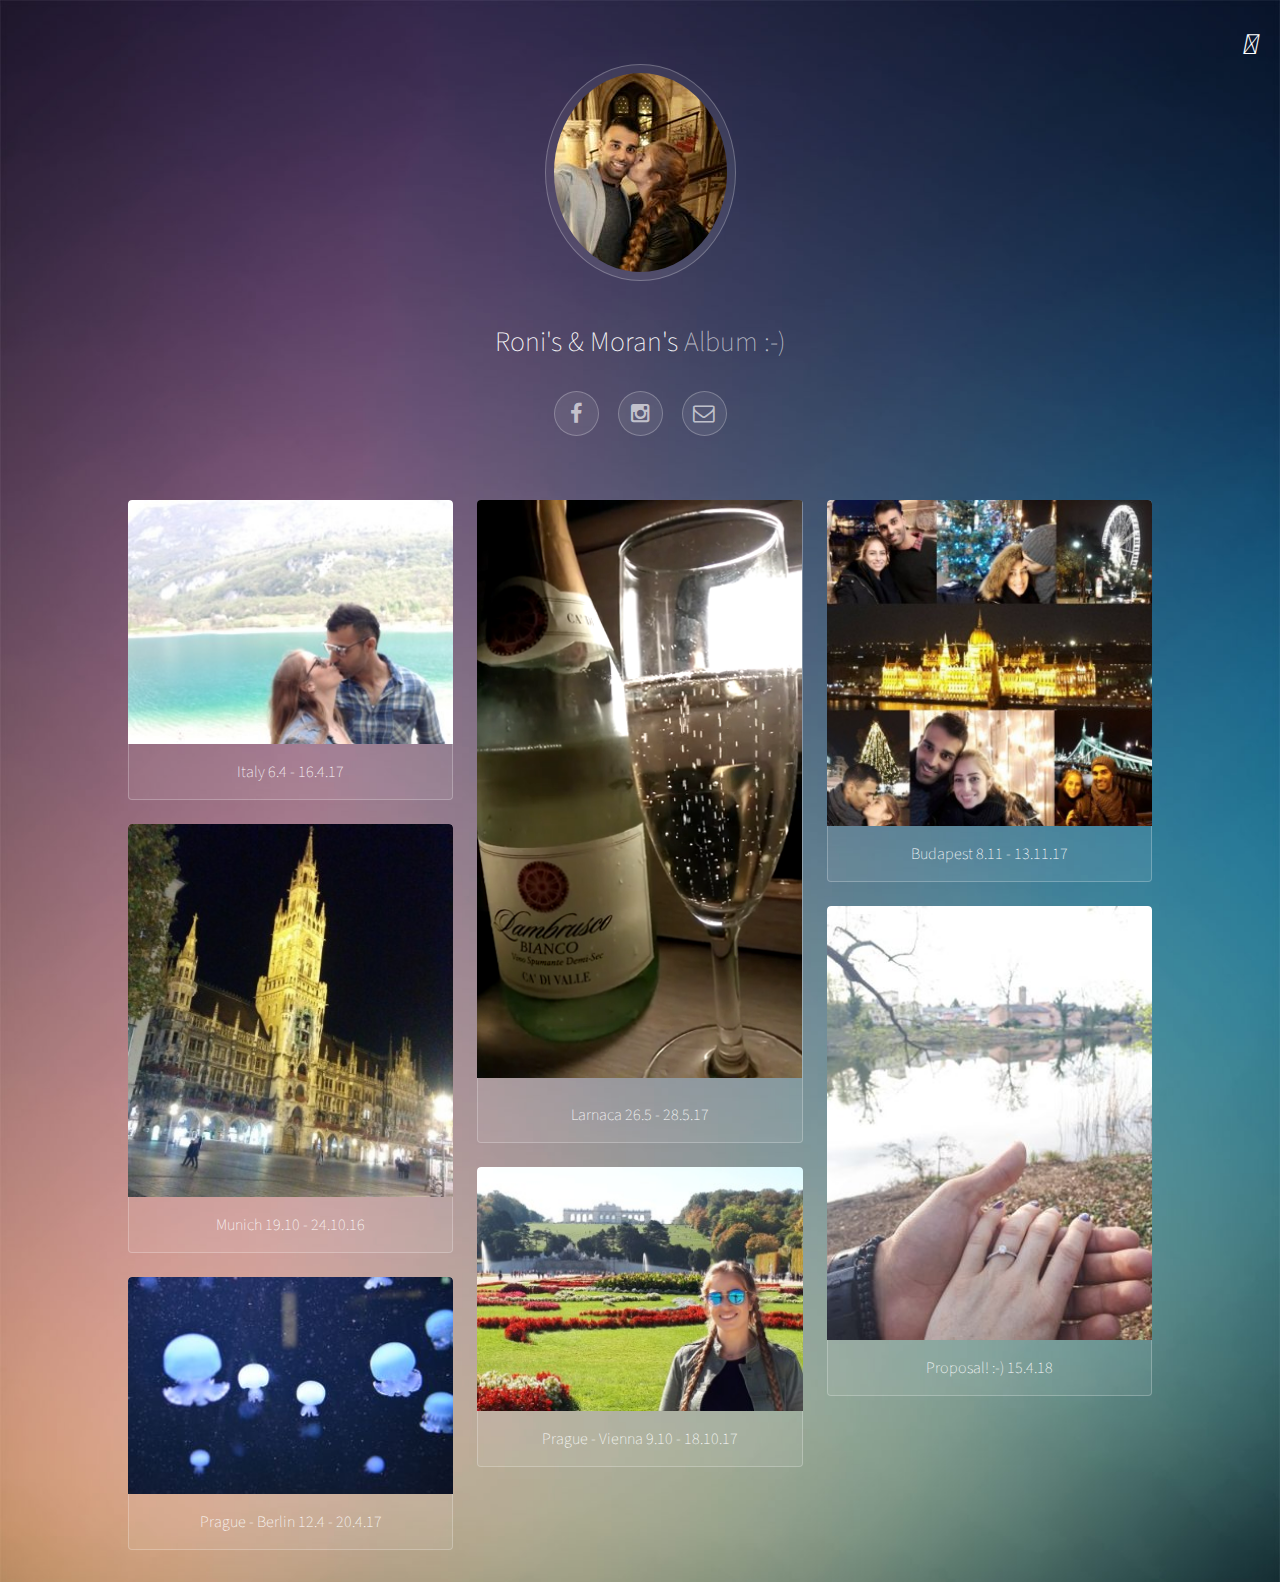
<file: index.html>
<!DOCTYPE HTML>
<html>
<head>
	<meta charset="utf-8" />
	<title>Valentines Day 2018 - Roni &amp; Moran :-)</title>
	<meta name="viewport" content="width=device-width, initial-scale=1" />
	<link rel="stylesheet" href="https://use.fontawesome.com/releases/v5.0.10/css/all.css" integrity="sha384-+d0P83n9kaQMCwj8F4RJB66tzIwOKmrdb46+porD/OvrJ+37WqIM7UoBtwHO6Nlg" crossorigin="anonymous">
	<link rel="stylesheet" href="assets/css/main.css" />
	<link rel="stylesheet" href="assets/css/style.css" />
	<link rel="stylesheet"  href="assets/css/lightslider.css"/>
	<link rel="stylesheet" href="https://use.fontawesome.com/releases/v5.0.10/css/all.css" integrity="sha384-+d0P83n9kaQMCwj8F4RJB66tzIwOKmrdb46+porD/OvrJ+37WqIM7UoBtwHO6Nlg" crossorigin="anonymous">

</head>
<body>
<div type="button" id="sound" class="active" >
	<i class="far fa-pause-circle"></i>
</div>



<!-- Wrapper -->
<div id="wrapper">

	<!-- Header -->
	<header id="header">
		<span class="avatar"><img src="images/avatar.jpg" alt="" /></span>
		<h1><strong>Roni's & Moran's</strong> Album :-)</h1>
		<ul class="icons">
			<li><a href="#" class="icon style2 fa-facebook"><span class="label">Facebook</span></a></li>
			<li><a href="#" class="icon style2 fa-instagram"><span class="label">Instagram</span></a></li>
			<li><a href="#" class="icon style2 fa-envelope-o"><span class="label">Email</span></a></li>
		</ul>
	</header>

	<!-- Main -->
	<section id="main">

		<!-- Thumbnails -->
		<section class="thumbnails">
			<div>
				<a href="countries.html"  data-poptrox="ajax" data-images="italy" data-images_size="20">
					<img src="images/thumbs/02.jpg" alt="" />
					<h3>Italy 6.4 - 16.4.17</h3>
				</a>

				<a href="countries.html"  data-poptrox="ajax" data-images="munich" data-images_size="22">
					<img src="images/thumbs/01.jpg" alt="" />
					<h3>Munich 19.10 - 24.10.16</h3>
				</a>
				<a href="countries.html"  data-poptrox="ajax" data-images="berlin" data-images_size="12">
					<img src="images/thumbs/06.jpg" alt="" />
					<h3>Prague - Berlin 12.4 - 20.4.17</h3>
				</a>

			</div>
			<div>
				<a href="countries.html"  data-poptrox="ajax" data-images="larnaca" data-images_size="7">
					<video width="100%" autoplay muted loop>
						<source src="images/thumbs/03.mp4" type="video/mp4">
					</video>
					<h3>Larnaca 26.5 - 28.5.17</h3>
				</a>
				<a href="countries.html"  data-poptrox="ajax" data-images="prague" data-images_size="11">
					<img src="images/thumbs/04.jpg" alt="" />
					<h3>Prague - Vienna 9.10 - 18.10.17</h3>
				</a>
			</div>
			<div>
				<a href="countries.html"  data-poptrox="ajax" data-images="budapest" data-images_size="18">
					<img src="images/thumbs/05.jpg" alt="" />
					<h3>Budapest 8.11 - 13.11.17</h3>
				</a>

				<a href="countries.html"  data-poptrox="ajax" data-images="proposal" data-images_size="31">
					<img src="images/thumbs/07.jpg" alt="" />
					<h3>Proposal! :-) 15.4.18</h3>
				</a>
			</div>
		</section>

	</section>

</div>





<!-- Scripts -->
<script src="assets/js/jquery.min.js"></script>
<script src="assets/js/jquery.poptrox.min.js"></script>
<script src="assets/js/skel.min.js"></script>
<script src="assets/js/main.js"></script>
<script src="assets/js/script.js"></script>
<script src="assets/js/lightslider.js"></script>



</body>
</html>
</file>
<file: assets/css/style.css>
#sound i {
    font-size: 30px;
    color: #fff;
    margin: 20px;
    float: right;
    cursor: pointer;
}


.poptrox-ajax{
    width:100% !important; height: 786px !important;    overflow: hidden !important;
}
.lSAction > a{
    border-bottom:0px;
}


#gallery{opacity:0;}
/*SPINNER*/

.sk-cube-grid {
    width: 60px;
    position: absolute;
    left: 0;
    right: 0;
    height: 60px;
    top: 45%;
    margin: 0px auto;
    z-index: 111;
}

.sk-cube-grid .sk-cube {
    width: 33%;
    height: 33%;
    background-color: #FDB731;
    float: left;
    -webkit-animation: sk-cubeGridScaleDelay 1.3s infinite ease-in-out;
    animation: sk-cubeGridScaleDelay 1.3s infinite ease-in-out;
}
.sk-cube-grid .sk-cube1 {
    -webkit-animation-delay: 0.2s;
    animation-delay: 0.2s; }
.sk-cube-grid .sk-cube2 {
    -webkit-animation-delay: 0.3s;
    animation-delay: 0.3s; }
.sk-cube-grid .sk-cube3 {
    -webkit-animation-delay: 0.4s;
    animation-delay: 0.4s; }
.sk-cube-grid .sk-cube4 {
    -webkit-animation-delay: 0.1s;
    animation-delay: 0.1s; }
.sk-cube-grid .sk-cube5 {
    -webkit-animation-delay: 0.2s;
    animation-delay: 0.2s; }
.sk-cube-grid .sk-cube6 {
    -webkit-animation-delay: 0.3s;
    animation-delay: 0.3s; }
.sk-cube-grid .sk-cube7 {
    -webkit-animation-delay: 0s;
    animation-delay: 0s; }
.sk-cube-grid .sk-cube8 {
    -webkit-animation-delay: 0.1s;
    animation-delay: 0.1s; }
.sk-cube-grid .sk-cube9 {
    -webkit-animation-delay: 0.2s;
    animation-delay: 0.2s; }

@-webkit-keyframes sk-cubeGridScaleDelay {
    0%, 70%, 100% {
        -webkit-transform: scale3D(1, 1, 1);
        transform: scale3D(1, 1, 1);
    } 35% {
          -webkit-transform: scale3D(0, 0, 1);
          transform: scale3D(0, 0, 1);
      }
}

@keyframes sk-cubeGridScaleDelay {
    0%, 70%, 100% {
        -webkit-transform: scale3D(1, 1, 1);
        transform: scale3D(1, 1, 1);
    } 35% {
          -webkit-transform: scale3D(0, 0, 1);
          transform: scale3D(0, 0, 1);
      }
}

@media only screen and (min-width: 479px) and (max-width: 600px) {
    div#gallery li img {
        width: auto;
        height: 244px;
    }
}

@media only screen and (max-width: 479px) {
    div#gallery li img {
        width: 100%;
    }
}
</file>
<file: assets/css/lightslider.css>
/*! lightslider - v1.1.3 - 2015-04-14
* https://github.com/sachinchoolur/lightslider
* Copyright (c) 2015 Sachin N; Licensed MIT */
/** /!!! core css Should not edit !!!/**/ 

.lSSlideOuter {
    overflow: hidden;
    -webkit-touch-callout: none;
    -webkit-user-select: none;
    -khtml-user-select: none;
    -moz-user-select: none;
    -ms-user-select: none;
    user-select: none
}
.lightSlider:before, .lightSlider:after {
    content: " ";
    display: table;
}
.lightSlider {
    overflow: hidden;
    margin: 0;
}
.lSSlideWrapper {
    max-width: 100%;
    overflow: hidden;
    position: relative;
}
.lSSlideWrapper > .lightSlider:after {
    clear: both;
}
.lSSlideWrapper .lSSlide {
    -webkit-transform: translate(0px, 0px);
    -ms-transform: translate(0px, 0px);
    transform: translate(0px, 0px);
    -webkit-transition: all 1s;
    -webkit-transition-property: -webkit-transform,height;
    -moz-transition-property: -moz-transform,height;
    transition-property: transform,height;
    -webkit-transition-duration: inherit !important;
    transition-duration: inherit !important;
    -webkit-transition-timing-function: inherit !important;
    transition-timing-function: inherit !important;
}
.lSSlideWrapper .lSFade {
    position: relative;
}
.lSSlideWrapper .lSFade > * {
    position: absolute !important;
    top: 0;
    left: 0;
    z-index: 9;
    margin-right: 0;
    width: 100%;
}
.lSSlideWrapper.usingCss .lSFade > * {
    opacity: 0;
    -webkit-transition-delay: 0s;
    transition-delay: 0s;
    -webkit-transition-duration: inherit !important;
    transition-duration: inherit !important;
    -webkit-transition-property: opacity;
    transition-property: opacity;
    -webkit-transition-timing-function: inherit !important;
    transition-timing-function: inherit !important;
}
.lSSlideWrapper .lSFade > *.active {
    z-index: 10;
}
.lSSlideWrapper.usingCss .lSFade > *.active {
    opacity: 1;
}
/** /!!! End of core css Should not edit !!!/**/

/* Pager */
.lSSlideOuter .lSPager.lSpg {
    margin: 10px 0 0;
    padding: 0;
    text-align: center;
}
.lSSlideOuter .lSPager.lSpg > li {
    cursor: pointer;
    display: inline-block;
    padding: 0 5px;
}
.lSSlideOuter .lSPager.lSpg > li a {
    background-color: #222222;
    border-radius: 30px;
    display: inline-block;
    height: 8px;
    overflow: hidden;
    text-indent: -999em;
    width: 8px;
    position: relative;
    z-index: 99;
    -webkit-transition: all 0.5s linear 0s;
    transition: all 0.5s linear 0s;
}
.lSSlideOuter .lSPager.lSpg > li:hover a, .lSSlideOuter .lSPager.lSpg > li.active a {
    background-color: #428bca;
}
.lSSlideOuter .media {
    opacity: 0.8;
}
.lSSlideOuter .media.active {
    opacity: 1;
}
/* End of pager */

/** Gallery */
.lSSlideOuter .lSPager.lSGallery {
    list-style: none outside none;
    padding-left: 0;
    margin: 0;
    overflow: hidden;
    transform: translate3d(0px, 0px, 0px);
    -moz-transform: translate3d(0px, 0px, 0px);
    -ms-transform: translate3d(0px, 0px, 0px);
    -webkit-transform: translate3d(0px, 0px, 0px);
    -o-transform: translate3d(0px, 0px, 0px);
    -webkit-transition-property: -webkit-transform;
    -moz-transition-property: -moz-transform;
    -webkit-touch-callout: none;
    -webkit-user-select: none;
    -khtml-user-select: none;
    -moz-user-select: none;
    -ms-user-select: none;
    user-select: none;
}
.lSSlideOuter .lSPager.lSGallery li {
    overflow: hidden;
    -webkit-transition: border-radius 0.12s linear 0s 0.35s linear 0s;
    transition: border-radius 0.12s linear 0s 0.35s linear 0s;
}
.lSSlideOuter .lSPager.lSGallery li.active, .lSSlideOuter .lSPager.lSGallery li:hover {
    border-radius: 5px;
}
.lSSlideOuter .lSPager.lSGallery img {
    display: block;
    height: auto;
    max-width: 100%;
}
.lSSlideOuter .lSPager.lSGallery:before, .lSSlideOuter .lSPager.lSGallery:after {
    content: " ";
    display: table;
}
.lSSlideOuter .lSPager.lSGallery:after {
    clear: both;
}
/* End of Gallery*/

/* slider actions */
.lSAction > a {
    width: 32px;
    display: block;
    top: 50%;
    height: 32px;
    background-image: url('../../images/controls.png');
    cursor: pointer;
    position: absolute;
    z-index: 99;
    margin-top: -16px;
    opacity: 0.5;
    -webkit-transition: opacity 0.35s linear 0s;
    transition: opacity 0.35s linear 0s;
}
.lSAction > a:hover {
    opacity: 1;
}
.lSAction > .lSPrev {
    background-position: 0 0;
    left: 10px;
}
.lSAction > .lSNext {
    background-position: -32px 0;
    right: 10px;
}
.lSAction > a.disabled {
    pointer-events: none;
}
.cS-hidden {
    height: 1px;
    opacity: 0;
    filter: alpha(opacity=0);
    overflow: hidden;
}


/* vertical */
.lSSlideOuter.vertical {
    position: relative;
}
.lSSlideOuter.vertical.noPager {
    padding-right: 0px !important;
}
.lSSlideOuter.vertical .lSGallery {
    position: absolute !important;
    right: 0;
    top: 0;
}
.lSSlideOuter.vertical .lightSlider > * {
    width: 100% !important;
    max-width: none !important;
}

/* vertical controlls */
.lSSlideOuter.vertical .lSAction > a {
    left: 50%;
    margin-left: -14px;
    margin-top: 0;
}
.lSSlideOuter.vertical .lSAction > .lSNext {
    background-position: 31px -31px;
    bottom: 10px;
    top: auto;
}
.lSSlideOuter.vertical .lSAction > .lSPrev {
    background-position: 0 -31px;
    bottom: auto;
    top: 10px;
}
/* vertical */


/* Rtl */
.lSSlideOuter.lSrtl {
    direction: rtl;
}
.lSSlideOuter .lightSlider, .lSSlideOuter .lSPager {
    padding-left: 0;
    list-style: none outside none;
}
.lSSlideOuter.lSrtl .lightSlider, .lSSlideOuter.lSrtl .lSPager {
    padding-right: 0;
}
.lSSlideOuter .lightSlider > *,  .lSSlideOuter .lSGallery li {
    float: left;
}
.lSSlideOuter.lSrtl .lightSlider > *,  .lSSlideOuter.lSrtl .lSGallery li {
    float: right !important;
}
/* Rtl */

@-webkit-keyframes rightEnd {
    0% {
        left: 0;
    }

    50% {
        left: -15px;
    }

    100% {
        left: 0;
    }
}
@keyframes rightEnd {
    0% {
        left: 0;
    }

    50% {
        left: -15px;
    }

    100% {
        left: 0;
    }
}
@-webkit-keyframes topEnd {
    0% {
        top: 0;
    }

    50% {
        top: -15px;
    }

    100% {
        top: 0;
    }
}
@keyframes topEnd {
    0% {
        top: 0;
    }

    50% {
        top: -15px;
    }

    100% {
        top: 0;
    }
}
@-webkit-keyframes leftEnd {
    0% {
        left: 0;
    }

    50% {
        left: 15px;
    }

    100% {
        left: 0;
    }
}
@keyframes leftEnd {
    0% {
        left: 0;
    }

    50% {
        left: 15px;
    }

    100% {
        left: 0;
    }
}
@-webkit-keyframes bottomEnd {
    0% {
        bottom: 0;
    }

    50% {
        bottom: -15px;
    }

    100% {
        bottom: 0;
    }
}
@keyframes bottomEnd {
    0% {
        bottom: 0;
    }

    50% {
        bottom: -15px;
    }

    100% {
        bottom: 0;
    }
}
.lSSlideOuter .rightEnd {
    -webkit-animation: rightEnd 0.3s;
    animation: rightEnd 0.3s;
    position: relative;
}
.lSSlideOuter .leftEnd {
    -webkit-animation: leftEnd 0.3s;
    animation: leftEnd 0.3s;
    position: relative;
}
.lSSlideOuter.vertical .rightEnd {
    -webkit-animation: topEnd 0.3s;
    animation: topEnd 0.3s;
    position: relative;
}
.lSSlideOuter.vertical .leftEnd {
    -webkit-animation: bottomEnd 0.3s;
    animation: bottomEnd 0.3s;
    position: relative;
}
.lSSlideOuter.lSrtl .rightEnd {
    -webkit-animation: leftEnd 0.3s;
    animation: leftEnd 0.3s;
    position: relative;
}
.lSSlideOuter.lSrtl .leftEnd {
    -webkit-animation: rightEnd 0.3s;
    animation: rightEnd 0.3s;
    position: relative;
}
/*/  GRab cursor */
.lightSlider.lsGrab > * {
  cursor: -webkit-grab;
  cursor: -moz-grab;
  cursor: -o-grab;
  cursor: -ms-grab;
  cursor: grab;
}
.lightSlider.lsGrabbing > * {
  cursor: move;
  cursor: -webkit-grabbing;
  cursor: -moz-grabbing;
  cursor: -o-grabbing;
  cursor: -ms-grabbing;
  cursor: grabbing;
}
</file>
<file: assets/css/main.css>
@charset "UTF-8";
@import url(font-awesome.min.css);
@import url("http://fonts.googleapis.com/css?family=Source+Sans+Pro:200");

/* Reset */

	html, body, div, span, applet, object, iframe, h1, h2, h3, h4, h5, h6, p, blockquote, pre, a, abbr, acronym, address, big, cite, code, del, dfn, em, img, ins, kbd, q, s, samp, small, strike, strong, sub, sup, tt, var, b, u, i, center, dl, dt, dd, ol, ul, li, fieldset, form, label, legend, table, caption, tbody, tfoot, thead, tr, th, td, article, aside, canvas, details, embed, figure, figcaption, footer, header, hgroup, menu, nav, output, ruby, section, summary, time, mark, audio, video {
		margin: 0;
		padding: 0;
		border: 0;
		font-size: 100%;
		font: inherit;
		vertical-align: baseline;
	}

	article, aside, details, figcaption, figure, footer, header, hgroup, menu, nav, section {
		display: block;
	}

	body {
		line-height: 1;
	}

	ol, ul {
		list-style: none;
	}

	blockquote, q {
		quotes: none;
	}

	blockquote:before, blockquote:after, q:before, q:after {
		content: '';
		content: none;
	}

	table {
		border-collapse: collapse;
		border-spacing: 0;
	}

	body {
		-webkit-text-size-adjust: none;
	}

/* Box Model */

	*, *:before, *:after {
		-moz-box-sizing: border-box;
		-webkit-box-sizing: border-box;
		box-sizing: border-box;
	}

/* Grid */

	.row {
		border-bottom: solid 1px transparent;
		-moz-box-sizing: border-box;
		-webkit-box-sizing: border-box;
		box-sizing: border-box;
	}

	.row > * {
		float: left;
		-moz-box-sizing: border-box;
		-webkit-box-sizing: border-box;
		box-sizing: border-box;
	}

	.row:after, .row:before {
		content: '';
		display: block;
		clear: both;
		height: 0;
	}

	.row.uniform > * > :first-child {
		margin-top: 0;
	}

	.row.uniform > * > :last-child {
		margin-bottom: 0;
	}

	.row.\30 \25 > * {
		padding: 0 0 0 0em;
	}

	.row.\30 \25 {
		margin: 0 0 -1px 0em;
	}

	.row.uniform.\30 \25 > * {
		padding: 0em 0 0 0em;
	}

	.row.uniform.\30 \25 {
		margin: 0em 0 -1px 0em;
	}

	.row > * {
		padding: 0 0 0 2em;
	}

	.row {
		margin: 0 0 -1px -2em;
	}

	.row.uniform > * {
		padding: 2em 0 0 2em;
	}

	.row.uniform {
		margin: -2em 0 -1px -2em;
	}

	.row.\32 00\25 > * {
		padding: 0 0 0 4em;
	}

	.row.\32 00\25 {
		margin: 0 0 -1px -4em;
	}

	.row.uniform.\32 00\25 > * {
		padding: 4em 0 0 4em;
	}

	.row.uniform.\32 00\25 {
		margin: -4em 0 -1px -4em;
	}

	.row.\31 50\25 > * {
		padding: 0 0 0 3em;
	}

	.row.\31 50\25 {
		margin: 0 0 -1px -3em;
	}

	.row.uniform.\31 50\25 > * {
		padding: 3em 0 0 3em;
	}

	.row.uniform.\31 50\25 {
		margin: -3em 0 -1px -3em;
	}

	.row.\35 0\25 > * {
		padding: 0 0 0 1em;
	}

	.row.\35 0\25 {
		margin: 0 0 -1px -1em;
	}

	.row.uniform.\35 0\25 > * {
		padding: 1em 0 0 1em;
	}

	.row.uniform.\35 0\25 {
		margin: -1em 0 -1px -1em;
	}

	.row.\32 5\25 > * {
		padding: 0 0 0 0.5em;
	}

	.row.\32 5\25 {
		margin: 0 0 -1px -0.5em;
	}

	.row.uniform.\32 5\25 > * {
		padding: 0.5em 0 0 0.5em;
	}

	.row.uniform.\32 5\25 {
		margin: -0.5em 0 -1px -0.5em;
	}

	.\31 2u, .\31 2u\24 {
		width: 100%;
		clear: none;
		margin-left: 0;
	}

	.\31 1u, .\31 1u\24 {
		width: 91.6666666667%;
		clear: none;
		margin-left: 0;
	}

	.\31 0u, .\31 0u\24 {
		width: 83.3333333333%;
		clear: none;
		margin-left: 0;
	}

	.\39 u, .\39 u\24 {
		width: 75%;
		clear: none;
		margin-left: 0;
	}

	.\38 u, .\38 u\24 {
		width: 66.6666666667%;
		clear: none;
		margin-left: 0;
	}

	.\37 u, .\37 u\24 {
		width: 58.3333333333%;
		clear: none;
		margin-left: 0;
	}

	.\36 u, .\36 u\24 {
		width: 50%;
		clear: none;
		margin-left: 0;
	}

	.\35 u, .\35 u\24 {
		width: 41.6666666667%;
		clear: none;
		margin-left: 0;
	}

	.\34 u, .\34 u\24 {
		width: 33.3333333333%;
		clear: none;
		margin-left: 0;
	}

	.\33 u, .\33 u\24 {
		width: 25%;
		clear: none;
		margin-left: 0;
	}

	.\32 u, .\32 u\24 {
		width: 16.6666666667%;
		clear: none;
		margin-left: 0;
	}

	.\31 u, .\31 u\24 {
		width: 8.3333333333%;
		clear: none;
		margin-left: 0;
	}

	.\31 2u\24 + *,
	.\31 1u\24 + *,
	.\31 0u\24 + *,
	.\39 u\24 + *,
	.\38 u\24 + *,
	.\37 u\24 + *,
	.\36 u\24 + *,
	.\35 u\24 + *,
	.\34 u\24 + *,
	.\33 u\24 + *,
	.\32 u\24 + *,
	.\31 u\24 + * {
		clear: left;
	}

	.\-11u {
		margin-left: 91.66667%;
	}

	.\-10u {
		margin-left: 83.33333%;
	}

	.\-9u {
		margin-left: 75%;
	}

	.\-8u {
		margin-left: 66.66667%;
	}

	.\-7u {
		margin-left: 58.33333%;
	}

	.\-6u {
		margin-left: 50%;
	}

	.\-5u {
		margin-left: 41.66667%;
	}

	.\-4u {
		margin-left: 33.33333%;
	}

	.\-3u {
		margin-left: 25%;
	}

	.\-2u {
		margin-left: 16.66667%;
	}

	.\-1u {
		margin-left: 8.33333%;
	}

	@media screen and (max-width: 1680px) {

		.row > * {
			padding: 0 0 0 2em;
		}

		.row {
			margin: 0 0 -1px -2em;
		}

		.row.uniform > * {
			padding: 2em 0 0 2em;
		}

		.row.uniform {
			margin: -2em 0 -1px -2em;
		}

		.row.\32 00\25 > * {
			padding: 0 0 0 4em;
		}

		.row.\32 00\25 {
			margin: 0 0 -1px -4em;
		}

		.row.uniform.\32 00\25 > * {
			padding: 4em 0 0 4em;
		}

		.row.uniform.\32 00\25 {
			margin: -4em 0 -1px -4em;
		}

		.row.\31 50\25 > * {
			padding: 0 0 0 3em;
		}

		.row.\31 50\25 {
			margin: 0 0 -1px -3em;
		}

		.row.uniform.\31 50\25 > * {
			padding: 3em 0 0 3em;
		}

		.row.uniform.\31 50\25 {
			margin: -3em 0 -1px -3em;
		}

		.row.\35 0\25 > * {
			padding: 0 0 0 1em;
		}

		.row.\35 0\25 {
			margin: 0 0 -1px -1em;
		}

		.row.uniform.\35 0\25 > * {
			padding: 1em 0 0 1em;
		}

		.row.uniform.\35 0\25 {
			margin: -1em 0 -1px -1em;
		}

		.row.\32 5\25 > * {
			padding: 0 0 0 0.5em;
		}

		.row.\32 5\25 {
			margin: 0 0 -1px -0.5em;
		}

		.row.uniform.\32 5\25 > * {
			padding: 0.5em 0 0 0.5em;
		}

		.row.uniform.\32 5\25 {
			margin: -0.5em 0 -1px -0.5em;
		}

		.\31 2u\28xlarge\29, .\31 2u\24\28xlarge\29 {
			width: 100%;
			clear: none;
			margin-left: 0;
		}

		.\31 1u\28xlarge\29, .\31 1u\24\28xlarge\29 {
			width: 91.6666666667%;
			clear: none;
			margin-left: 0;
		}

		.\31 0u\28xlarge\29, .\31 0u\24\28xlarge\29 {
			width: 83.3333333333%;
			clear: none;
			margin-left: 0;
		}

		.\39 u\28xlarge\29, .\39 u\24\28xlarge\29 {
			width: 75%;
			clear: none;
			margin-left: 0;
		}

		.\38 u\28xlarge\29, .\38 u\24\28xlarge\29 {
			width: 66.6666666667%;
			clear: none;
			margin-left: 0;
		}

		.\37 u\28xlarge\29, .\37 u\24\28xlarge\29 {
			width: 58.3333333333%;
			clear: none;
			margin-left: 0;
		}

		.\36 u\28xlarge\29, .\36 u\24\28xlarge\29 {
			width: 50%;
			clear: none;
			margin-left: 0;
		}

		.\35 u\28xlarge\29, .\35 u\24\28xlarge\29 {
			width: 41.6666666667%;
			clear: none;
			margin-left: 0;
		}

		.\34 u\28xlarge\29, .\34 u\24\28xlarge\29 {
			width: 33.3333333333%;
			clear: none;
			margin-left: 0;
		}

		.\33 u\28xlarge\29, .\33 u\24\28xlarge\29 {
			width: 25%;
			clear: none;
			margin-left: 0;
		}

		.\32 u\28xlarge\29, .\32 u\24\28xlarge\29 {
			width: 16.6666666667%;
			clear: none;
			margin-left: 0;
		}

		.\31 u\28xlarge\29, .\31 u\24\28xlarge\29 {
			width: 8.3333333333%;
			clear: none;
			margin-left: 0;
		}

		.\31 2u\24\28xlarge\29 + *,
		.\31 1u\24\28xlarge\29 + *,
		.\31 0u\24\28xlarge\29 + *,
		.\39 u\24\28xlarge\29 + *,
		.\38 u\24\28xlarge\29 + *,
		.\37 u\24\28xlarge\29 + *,
		.\36 u\24\28xlarge\29 + *,
		.\35 u\24\28xlarge\29 + *,
		.\34 u\24\28xlarge\29 + *,
		.\33 u\24\28xlarge\29 + *,
		.\32 u\24\28xlarge\29 + *,
		.\31 u\24\28xlarge\29 + * {
			clear: left;
		}

		.\-11u\28xlarge\29 {
			margin-left: 91.66667%;
		}

		.\-10u\28xlarge\29 {
			margin-left: 83.33333%;
		}

		.\-9u\28xlarge\29 {
			margin-left: 75%;
		}

		.\-8u\28xlarge\29 {
			margin-left: 66.66667%;
		}

		.\-7u\28xlarge\29 {
			margin-left: 58.33333%;
		}

		.\-6u\28xlarge\29 {
			margin-left: 50%;
		}

		.\-5u\28xlarge\29 {
			margin-left: 41.66667%;
		}

		.\-4u\28xlarge\29 {
			margin-left: 33.33333%;
		}

		.\-3u\28xlarge\29 {
			margin-left: 25%;
		}

		.\-2u\28xlarge\29 {
			margin-left: 16.66667%;
		}

		.\-1u\28xlarge\29 {
			margin-left: 8.33333%;
		}

	}

	@media screen and (max-width: 1280px) {

		.row > * {
			padding: 0 0 0 2em;
		}

		.row {
			margin: 0 0 -1px -2em;
		}

		.row.uniform > * {
			padding: 2em 0 0 2em;
		}

		.row.uniform {
			margin: -2em 0 -1px -2em;
		}

		.row.\32 00\25 > * {
			padding: 0 0 0 4em;
		}

		.row.\32 00\25 {
			margin: 0 0 -1px -4em;
		}

		.row.uniform.\32 00\25 > * {
			padding: 4em 0 0 4em;
		}

		.row.uniform.\32 00\25 {
			margin: -4em 0 -1px -4em;
		}

		.row.\31 50\25 > * {
			padding: 0 0 0 3em;
		}

		.row.\31 50\25 {
			margin: 0 0 -1px -3em;
		}

		.row.uniform.\31 50\25 > * {
			padding: 3em 0 0 3em;
		}

		.row.uniform.\31 50\25 {
			margin: -3em 0 -1px -3em;
		}

		.row.\35 0\25 > * {
			padding: 0 0 0 1em;
		}

		.row.\35 0\25 {
			margin: 0 0 -1px -1em;
		}

		.row.uniform.\35 0\25 > * {
			padding: 1em 0 0 1em;
		}

		.row.uniform.\35 0\25 {
			margin: -1em 0 -1px -1em;
		}

		.row.\32 5\25 > * {
			padding: 0 0 0 0.5em;
		}

		.row.\32 5\25 {
			margin: 0 0 -1px -0.5em;
		}

		.row.uniform.\32 5\25 > * {
			padding: 0.5em 0 0 0.5em;
		}

		.row.uniform.\32 5\25 {
			margin: -0.5em 0 -1px -0.5em;
		}

		.\31 2u\28large\29, .\31 2u\24\28large\29 {
			width: 100%;
			clear: none;
			margin-left: 0;
		}

		.\31 1u\28large\29, .\31 1u\24\28large\29 {
			width: 91.6666666667%;
			clear: none;
			margin-left: 0;
		}

		.\31 0u\28large\29, .\31 0u\24\28large\29 {
			width: 83.3333333333%;
			clear: none;
			margin-left: 0;
		}

		.\39 u\28large\29, .\39 u\24\28large\29 {
			width: 75%;
			clear: none;
			margin-left: 0;
		}

		.\38 u\28large\29, .\38 u\24\28large\29 {
			width: 66.6666666667%;
			clear: none;
			margin-left: 0;
		}

		.\37 u\28large\29, .\37 u\24\28large\29 {
			width: 58.3333333333%;
			clear: none;
			margin-left: 0;
		}

		.\36 u\28large\29, .\36 u\24\28large\29 {
			width: 50%;
			clear: none;
			margin-left: 0;
		}

		.\35 u\28large\29, .\35 u\24\28large\29 {
			width: 41.6666666667%;
			clear: none;
			margin-left: 0;
		}

		.\34 u\28large\29, .\34 u\24\28large\29 {
			width: 33.3333333333%;
			clear: none;
			margin-left: 0;
		}

		.\33 u\28large\29, .\33 u\24\28large\29 {
			width: 25%;
			clear: none;
			margin-left: 0;
		}

		.\32 u\28large\29, .\32 u\24\28large\29 {
			width: 16.6666666667%;
			clear: none;
			margin-left: 0;
		}

		.\31 u\28large\29, .\31 u\24\28large\29 {
			width: 8.3333333333%;
			clear: none;
			margin-left: 0;
		}

		.\31 2u\24\28large\29 + *,
		.\31 1u\24\28large\29 + *,
		.\31 0u\24\28large\29 + *,
		.\39 u\24\28large\29 + *,
		.\38 u\24\28large\29 + *,
		.\37 u\24\28large\29 + *,
		.\36 u\24\28large\29 + *,
		.\35 u\24\28large\29 + *,
		.\34 u\24\28large\29 + *,
		.\33 u\24\28large\29 + *,
		.\32 u\24\28large\29 + *,
		.\31 u\24\28large\29 + * {
			clear: left;
		}

		.\-11u\28large\29 {
			margin-left: 91.66667%;
		}

		.\-10u\28large\29 {
			margin-left: 83.33333%;
		}

		.\-9u\28large\29 {
			margin-left: 75%;
		}

		.\-8u\28large\29 {
			margin-left: 66.66667%;
		}

		.\-7u\28large\29 {
			margin-left: 58.33333%;
		}

		.\-6u\28large\29 {
			margin-left: 50%;
		}

		.\-5u\28large\29 {
			margin-left: 41.66667%;
		}

		.\-4u\28large\29 {
			margin-left: 33.33333%;
		}

		.\-3u\28large\29 {
			margin-left: 25%;
		}

		.\-2u\28large\29 {
			margin-left: 16.66667%;
		}

		.\-1u\28large\29 {
			margin-left: 8.33333%;
		}

	}

	@media screen and (max-width: 980px) {

		.row > * {
			padding: 0 0 0 2em;
		}

		.row {
			margin: 0 0 -1px -2em;
		}

		.row.uniform > * {
			padding: 2em 0 0 2em;
		}

		.row.uniform {
			margin: -2em 0 -1px -2em;
		}

		.row.\32 00\25 > * {
			padding: 0 0 0 4em;
		}

		.row.\32 00\25 {
			margin: 0 0 -1px -4em;
		}

		.row.uniform.\32 00\25 > * {
			padding: 4em 0 0 4em;
		}

		.row.uniform.\32 00\25 {
			margin: -4em 0 -1px -4em;
		}

		.row.\31 50\25 > * {
			padding: 0 0 0 3em;
		}

		.row.\31 50\25 {
			margin: 0 0 -1px -3em;
		}

		.row.uniform.\31 50\25 > * {
			padding: 3em 0 0 3em;
		}

		.row.uniform.\31 50\25 {
			margin: -3em 0 -1px -3em;
		}

		.row.\35 0\25 > * {
			padding: 0 0 0 1em;
		}

		.row.\35 0\25 {
			margin: 0 0 -1px -1em;
		}

		.row.uniform.\35 0\25 > * {
			padding: 1em 0 0 1em;
		}

		.row.uniform.\35 0\25 {
			margin: -1em 0 -1px -1em;
		}

		.row.\32 5\25 > * {
			padding: 0 0 0 0.5em;
		}

		.row.\32 5\25 {
			margin: 0 0 -1px -0.5em;
		}

		.row.uniform.\32 5\25 > * {
			padding: 0.5em 0 0 0.5em;
		}

		.row.uniform.\32 5\25 {
			margin: -0.5em 0 -1px -0.5em;
		}

		.\31 2u\28medium\29, .\31 2u\24\28medium\29 {
			width: 100%;
			clear: none;
			margin-left: 0;
		}

		.\31 1u\28medium\29, .\31 1u\24\28medium\29 {
			width: 91.6666666667%;
			clear: none;
			margin-left: 0;
		}

		.\31 0u\28medium\29, .\31 0u\24\28medium\29 {
			width: 83.3333333333%;
			clear: none;
			margin-left: 0;
		}

		.\39 u\28medium\29, .\39 u\24\28medium\29 {
			width: 75%;
			clear: none;
			margin-left: 0;
		}

		.\38 u\28medium\29, .\38 u\24\28medium\29 {
			width: 66.6666666667%;
			clear: none;
			margin-left: 0;
		}

		.\37 u\28medium\29, .\37 u\24\28medium\29 {
			width: 58.3333333333%;
			clear: none;
			margin-left: 0;
		}

		.\36 u\28medium\29, .\36 u\24\28medium\29 {
			width: 50%;
			clear: none;
			margin-left: 0;
		}

		.\35 u\28medium\29, .\35 u\24\28medium\29 {
			width: 41.6666666667%;
			clear: none;
			margin-left: 0;
		}

		.\34 u\28medium\29, .\34 u\24\28medium\29 {
			width: 33.3333333333%;
			clear: none;
			margin-left: 0;
		}

		.\33 u\28medium\29, .\33 u\24\28medium\29 {
			width: 25%;
			clear: none;
			margin-left: 0;
		}

		.\32 u\28medium\29, .\32 u\24\28medium\29 {
			width: 16.6666666667%;
			clear: none;
			margin-left: 0;
		}

		.\31 u\28medium\29, .\31 u\24\28medium\29 {
			width: 8.3333333333%;
			clear: none;
			margin-left: 0;
		}

		.\31 2u\24\28medium\29 + *,
		.\31 1u\24\28medium\29 + *,
		.\31 0u\24\28medium\29 + *,
		.\39 u\24\28medium\29 + *,
		.\38 u\24\28medium\29 + *,
		.\37 u\24\28medium\29 + *,
		.\36 u\24\28medium\29 + *,
		.\35 u\24\28medium\29 + *,
		.\34 u\24\28medium\29 + *,
		.\33 u\24\28medium\29 + *,
		.\32 u\24\28medium\29 + *,
		.\31 u\24\28medium\29 + * {
			clear: left;
		}

		.\-11u\28medium\29 {
			margin-left: 91.66667%;
		}

		.\-10u\28medium\29 {
			margin-left: 83.33333%;
		}

		.\-9u\28medium\29 {
			margin-left: 75%;
		}

		.\-8u\28medium\29 {
			margin-left: 66.66667%;
		}

		.\-7u\28medium\29 {
			margin-left: 58.33333%;
		}

		.\-6u\28medium\29 {
			margin-left: 50%;
		}

		.\-5u\28medium\29 {
			margin-left: 41.66667%;
		}

		.\-4u\28medium\29 {
			margin-left: 33.33333%;
		}

		.\-3u\28medium\29 {
			margin-left: 25%;
		}

		.\-2u\28medium\29 {
			margin-left: 16.66667%;
		}

		.\-1u\28medium\29 {
			margin-left: 8.33333%;
		}

	}

	@media screen and (max-width: 736px) {

		.row > * {
			padding: 0 0 0 2em;
		}

		.row {
			margin: 0 0 -1px -2em;
		}

		.row.uniform > * {
			padding: 2em 0 0 2em;
		}

		.row.uniform {
			margin: -2em 0 -1px -2em;
		}

		.row.\32 00\25 > * {
			padding: 0 0 0 4em;
		}

		.row.\32 00\25 {
			margin: 0 0 -1px -4em;
		}

		.row.uniform.\32 00\25 > * {
			padding: 4em 0 0 4em;
		}

		.row.uniform.\32 00\25 {
			margin: -4em 0 -1px -4em;
		}

		.row.\31 50\25 > * {
			padding: 0 0 0 3em;
		}

		.row.\31 50\25 {
			margin: 0 0 -1px -3em;
		}

		.row.uniform.\31 50\25 > * {
			padding: 3em 0 0 3em;
		}

		.row.uniform.\31 50\25 {
			margin: -3em 0 -1px -3em;
		}

		.row.\35 0\25 > * {
			padding: 0 0 0 1em;
		}

		.row.\35 0\25 {
			margin: 0 0 -1px -1em;
		}

		.row.uniform.\35 0\25 > * {
			padding: 1em 0 0 1em;
		}

		.row.uniform.\35 0\25 {
			margin: -1em 0 -1px -1em;
		}

		.row.\32 5\25 > * {
			padding: 0 0 0 0.5em;
		}

		.row.\32 5\25 {
			margin: 0 0 -1px -0.5em;
		}

		.row.uniform.\32 5\25 > * {
			padding: 0.5em 0 0 0.5em;
		}

		.row.uniform.\32 5\25 {
			margin: -0.5em 0 -1px -0.5em;
		}

		.\31 2u\28small\29, .\31 2u\24\28small\29 {
			width: 100%;
			clear: none;
			margin-left: 0;
		}

		.\31 1u\28small\29, .\31 1u\24\28small\29 {
			width: 91.6666666667%;
			clear: none;
			margin-left: 0;
		}

		.\31 0u\28small\29, .\31 0u\24\28small\29 {
			width: 83.3333333333%;
			clear: none;
			margin-left: 0;
		}

		.\39 u\28small\29, .\39 u\24\28small\29 {
			width: 75%;
			clear: none;
			margin-left: 0;
		}

		.\38 u\28small\29, .\38 u\24\28small\29 {
			width: 66.6666666667%;
			clear: none;
			margin-left: 0;
		}

		.\37 u\28small\29, .\37 u\24\28small\29 {
			width: 58.3333333333%;
			clear: none;
			margin-left: 0;
		}

		.\36 u\28small\29, .\36 u\24\28small\29 {
			width: 50%;
			clear: none;
			margin-left: 0;
		}

		.\35 u\28small\29, .\35 u\24\28small\29 {
			width: 41.6666666667%;
			clear: none;
			margin-left: 0;
		}

		.\34 u\28small\29, .\34 u\24\28small\29 {
			width: 33.3333333333%;
			clear: none;
			margin-left: 0;
		}

		.\33 u\28small\29, .\33 u\24\28small\29 {
			width: 25%;
			clear: none;
			margin-left: 0;
		}

		.\32 u\28small\29, .\32 u\24\28small\29 {
			width: 16.6666666667%;
			clear: none;
			margin-left: 0;
		}

		.\31 u\28small\29, .\31 u\24\28small\29 {
			width: 8.3333333333%;
			clear: none;
			margin-left: 0;
		}

		.\31 2u\24\28small\29 + *,
		.\31 1u\24\28small\29 + *,
		.\31 0u\24\28small\29 + *,
		.\39 u\24\28small\29 + *,
		.\38 u\24\28small\29 + *,
		.\37 u\24\28small\29 + *,
		.\36 u\24\28small\29 + *,
		.\35 u\24\28small\29 + *,
		.\34 u\24\28small\29 + *,
		.\33 u\24\28small\29 + *,
		.\32 u\24\28small\29 + *,
		.\31 u\24\28small\29 + * {
			clear: left;
		}

		.\-11u\28small\29 {
			margin-left: 91.66667%;
		}

		.\-10u\28small\29 {
			margin-left: 83.33333%;
		}

		.\-9u\28small\29 {
			margin-left: 75%;
		}

		.\-8u\28small\29 {
			margin-left: 66.66667%;
		}

		.\-7u\28small\29 {
			margin-left: 58.33333%;
		}

		.\-6u\28small\29 {
			margin-left: 50%;
		}

		.\-5u\28small\29 {
			margin-left: 41.66667%;
		}

		.\-4u\28small\29 {
			margin-left: 33.33333%;
		}

		.\-3u\28small\29 {
			margin-left: 25%;
		}

		.\-2u\28small\29 {
			margin-left: 16.66667%;
		}

		.\-1u\28small\29 {
			margin-left: 8.33333%;
		}

	}

	@media screen and (max-width: 480px) {

		.row > * {
			padding: 0 0 0 2em;
		}

		.row {
			margin: 0 0 -1px -2em;
		}

		.row.uniform > * {
			padding: 2em 0 0 2em;
		}

		.row.uniform {
			margin: -2em 0 -1px -2em;
		}

		.row.\32 00\25 > * {
			padding: 0 0 0 4em;
		}

		.row.\32 00\25 {
			margin: 0 0 -1px -4em;
		}

		.row.uniform.\32 00\25 > * {
			padding: 4em 0 0 4em;
		}

		.row.uniform.\32 00\25 {
			margin: -4em 0 -1px -4em;
		}

		.row.\31 50\25 > * {
			padding: 0 0 0 3em;
		}

		.row.\31 50\25 {
			margin: 0 0 -1px -3em;
		}

		.row.uniform.\31 50\25 > * {
			padding: 3em 0 0 3em;
		}

		.row.uniform.\31 50\25 {
			margin: -3em 0 -1px -3em;
		}

		.row.\35 0\25 > * {
			padding: 0 0 0 1em;
		}

		.row.\35 0\25 {
			margin: 0 0 -1px -1em;
		}

		.row.uniform.\35 0\25 > * {
			padding: 1em 0 0 1em;
		}

		.row.uniform.\35 0\25 {
			margin: -1em 0 -1px -1em;
		}

		.row.\32 5\25 > * {
			padding: 0 0 0 0.5em;
		}

		.row.\32 5\25 {
			margin: 0 0 -1px -0.5em;
		}

		.row.uniform.\32 5\25 > * {
			padding: 0.5em 0 0 0.5em;
		}

		.row.uniform.\32 5\25 {
			margin: -0.5em 0 -1px -0.5em;
		}

		.\31 2u\28xsmall\29, .\31 2u\24\28xsmall\29 {
			width: 100%;
			clear: none;
			margin-left: 0;
		}

		.\31 1u\28xsmall\29, .\31 1u\24\28xsmall\29 {
			width: 91.6666666667%;
			clear: none;
			margin-left: 0;
		}

		.\31 0u\28xsmall\29, .\31 0u\24\28xsmall\29 {
			width: 83.3333333333%;
			clear: none;
			margin-left: 0;
		}

		.\39 u\28xsmall\29, .\39 u\24\28xsmall\29 {
			width: 75%;
			clear: none;
			margin-left: 0;
		}

		.\38 u\28xsmall\29, .\38 u\24\28xsmall\29 {
			width: 66.6666666667%;
			clear: none;
			margin-left: 0;
		}

		.\37 u\28xsmall\29, .\37 u\24\28xsmall\29 {
			width: 58.3333333333%;
			clear: none;
			margin-left: 0;
		}

		.\36 u\28xsmall\29, .\36 u\24\28xsmall\29 {
			width: 50%;
			clear: none;
			margin-left: 0;
		}

		.\35 u\28xsmall\29, .\35 u\24\28xsmall\29 {
			width: 41.6666666667%;
			clear: none;
			margin-left: 0;
		}

		.\34 u\28xsmall\29, .\34 u\24\28xsmall\29 {
			width: 33.3333333333%;
			clear: none;
			margin-left: 0;
		}

		.\33 u\28xsmall\29, .\33 u\24\28xsmall\29 {
			width: 25%;
			clear: none;
			margin-left: 0;
		}

		.\32 u\28xsmall\29, .\32 u\24\28xsmall\29 {
			width: 16.6666666667%;
			clear: none;
			margin-left: 0;
		}

		.\31 u\28xsmall\29, .\31 u\24\28xsmall\29 {
			width: 8.3333333333%;
			clear: none;
			margin-left: 0;
		}

		.\31 2u\24\28xsmall\29 + *,
		.\31 1u\24\28xsmall\29 + *,
		.\31 0u\24\28xsmall\29 + *,
		.\39 u\24\28xsmall\29 + *,
		.\38 u\24\28xsmall\29 + *,
		.\37 u\24\28xsmall\29 + *,
		.\36 u\24\28xsmall\29 + *,
		.\35 u\24\28xsmall\29 + *,
		.\34 u\24\28xsmall\29 + *,
		.\33 u\24\28xsmall\29 + *,
		.\32 u\24\28xsmall\29 + *,
		.\31 u\24\28xsmall\29 + * {
			clear: left;
		}

		.\-11u\28xsmall\29 {
			margin-left: 91.66667%;
		}

		.\-10u\28xsmall\29 {
			margin-left: 83.33333%;
		}

		.\-9u\28xsmall\29 {
			margin-left: 75%;
		}

		.\-8u\28xsmall\29 {
			margin-left: 66.66667%;
		}

		.\-7u\28xsmall\29 {
			margin-left: 58.33333%;
		}

		.\-6u\28xsmall\29 {
			margin-left: 50%;
		}

		.\-5u\28xsmall\29 {
			margin-left: 41.66667%;
		}

		.\-4u\28xsmall\29 {
			margin-left: 33.33333%;
		}

		.\-3u\28xsmall\29 {
			margin-left: 25%;
		}

		.\-2u\28xsmall\29 {
			margin-left: 16.66667%;
		}

		.\-1u\28xsmall\29 {
			margin-left: 8.33333%;
		}

	}

/* Basic */

	@-ms-viewport {
		width: device-width;
	}

	body {
		-ms-overflow-style: scrollbar;
	}

	@media screen and (max-width: 480px) {

		html, body {
			min-width: 320px;
		}

	}

	body {
		background-color: #000;
		background-image: url("../../images/bg.jpg");
		background-size: cover;
		background-position: top center;
	}

		body.is-loading *, body.is-loading *:before, body.is-loading *:after {
			-moz-animation: none !important;
			-webkit-animation: none !important;
			-ms-animation: none !important;
			animation: none !important;
			-moz-transition: none !important;
			-webkit-transition: none !important;
			-ms-transition: none !important;
			transition: none !important;
		}

/* Type */

	body, input, select, textarea {
		color: rgba(255, 255, 255, 0.65);
		font-family: "Source Sans Pro", Helvetica, sans-serif;
		font-size: 13pt;
		font-weight: 200;
		line-height: 1.65;
	}

		@media screen and (max-width: 1280px) {

			body, input, select, textarea {
				font-size: 12pt;
			}

		}

	a {
		color: inherit;
		text-decoration: none;
		border-bottom: dotted 1px rgba(255, 255, 255, 0.35);
		-moz-transition: border-bottom-color 0.2s ease-in-out, color 0.2s ease-in-out;
		-webkit-transition: border-bottom-color 0.2s ease-in-out, color 0.2s ease-in-out;
		-ms-transition: border-bottom-color 0.2s ease-in-out, color 0.2s ease-in-out;
		transition: border-bottom-color 0.2s ease-in-out, color 0.2s ease-in-out;
	}

		a:hover {
			color: #ffffff;
			border-bottom-color: transparent;
		}

	strong, b {
		color: #ffffff;
		font-weight: 200;
	}

	em, i {
		font-style: italic;
	}

	p {
		margin: 0 0 2em 0;
	}

	h1, h2, h3, h4, h5, h6 {
		color: #ffffff;
		font-weight: 200;
		line-height: 1.5;
		margin: 0 0 1em 0;
	}

		h1 a, h2 a, h3 a, h4 a, h5 a, h6 a {
			color: inherit;
			text-decoration: none;
		}

		@media screen and (max-width: 980px) {

			h1 br, h2 br, h3 br, h4 br, h5 br, h6 br {
				display: none;
			}

		}

	h1 {
		font-size: 1.75em;
	}

		@media screen and (max-width: 980px) {

			h1 {
				font-size: 1.5em;
			}

		}

		@media screen and (max-width: 736px) {

			h1 {
				font-size: 1.25em;
			}

		}

	h2 {
		font-size: 1.35em;
	}

		@media screen and (max-width: 736px) {

			h2 {
				font-size: 1em;
			}

		}

	h3 {
		font-size: 1em;
	}

	h4 {
		font-size: 1em;
	}

	h5 {
		font-size: 0.9em;
	}

	h6 {
		font-size: 0.7em;
	}

	sub {
		font-size: 0.8em;
		position: relative;
		top: 0.5em;
	}

	sup {
		font-size: 0.8em;
		position: relative;
		top: -0.5em;
	}

	blockquote {
		border-left: solid 4px rgba(255, 255, 255, 0.25);
		font-style: italic;
		margin: 0 0 2em 0;
		padding: 0.5em 0 0.5em 2em;
	}

	code {
		background: rgba(255, 255, 255, 0.075);
		border-radius: 4px;
		border: solid 1px rgba(255, 255, 255, 0.25);
		font-family: "Courier New", monospace;
		font-size: 0.9em;
		margin: 0 0.25em;
		padding: 0.25em 0.65em;
	}

	pre {
		-webkit-overflow-scrolling: touch;
		font-family: "Courier New", monospace;
		font-size: 0.9em;
		margin: 0 0 2em 0;
	}

		pre code {
			display: block;
			line-height: 1.75;
			padding: 1em 1.5em;
			overflow-x: auto;
		}

	hr {
		border: 0;
		border-bottom: solid 1px rgba(255, 255, 255, 0.25);
		margin: 2em 0;
	}

		hr.major {
			margin: 3em 0;
		}

	.align-left {
		text-align: left;
	}

	.align-center {
		text-align: center;
	}

	.align-right {
		text-align: right;
	}

/* Section/Article */

	section.special, article.special {
		text-align: center;
	}

	header p {
		color: rgba(255, 255, 255, 0.35);
		position: relative;
		margin: 0 0 1.5em 0;
	}

	header h2 + p {
		font-size: 1.25em;
		margin-top: -1em;
	}

	header h3 + p {
		font-size: 1.1em;
		margin-top: -0.8em;
	}

	header h4 + p,
	header h5 + p,
	header h6 + p {
		font-size: 0.9em;
		margin-top: -0.6em;
	}

/* Form */

	form {
		margin: 0 0 2em 0;
	}

	label {
		color: #ffffff;
		display: block;
		font-size: 0.9em;
		font-weight: 200;
		margin: 0 0 1em 0;
	}

	input[type="text"],
	input[type="password"],
	input[type="email"],
	input[type="tel"],
	select,
	textarea {
		-moz-appearance: none;
		-webkit-appearance: none;
		-ms-appearance: none;
		appearance: none;
		background: rgba(255, 255, 255, 0.075);
		border-radius: 4px;
		border: none;
		border: solid 1px rgba(255, 255, 255, 0.25);
		color: inherit;
		display: block;
		outline: 0;
		padding: 0 1em;
		text-decoration: none;
		width: 100%;
	}

		input[type="text"]:invalid,
		input[type="password"]:invalid,
		input[type="email"]:invalid,
		input[type="tel"]:invalid,
		select:invalid,
		textarea:invalid {
			box-shadow: none;
		}

		input[type="text"]:focus,
		input[type="password"]:focus,
		input[type="email"]:focus,
		input[type="tel"]:focus,
		select:focus,
		textarea:focus {
			border-color: #FF6382;
			box-shadow: 0 0 0 1px #FF6382;
		}

	.select-wrapper {
		text-decoration: none;
		display: block;
		position: relative;
	}

		.select-wrapper:before {
			content: "";
			-moz-osx-font-smoothing: grayscale;
			-webkit-font-smoothing: antialiased;
			font-family: FontAwesome;
			font-style: normal;
			font-weight: normal;
			text-transform: none !important;
		}

		.select-wrapper:before {
			color: rgba(255, 255, 255, 0.25);
			display: block;
			height: 2.75em;
			line-height: 2.75em;
			pointer-events: none;
			position: absolute;
			right: 0;
			text-align: center;
			top: 0;
			width: 2.75em;
		}

		.select-wrapper select::-ms-expand {
			display: none;
		}

	input[type="text"],
	input[type="password"],
	input[type="email"],
	select {
		height: 2.75em;
	}

	textarea {
		padding: 0.75em 1em;
	}

	input[type="checkbox"],
	input[type="radio"] {
		-moz-appearance: none;
		-webkit-appearance: none;
		-ms-appearance: none;
		appearance: none;
		display: block;
		float: left;
		margin-right: -2em;
		opacity: 0;
		width: 1em;
		z-index: -1;
	}

		input[type="checkbox"] + label,
		input[type="radio"] + label {
			text-decoration: none;
			color: rgba(255, 255, 255, 0.65);
			cursor: pointer;
			display: inline-block;
			font-size: 1em;
			font-weight: 200;
			padding-left: 2.4em;
			padding-right: 0.75em;
			position: relative;
		}

			input[type="checkbox"] + label:before,
			input[type="radio"] + label:before {
				-moz-osx-font-smoothing: grayscale;
				-webkit-font-smoothing: antialiased;
				font-family: FontAwesome;
				font-style: normal;
				font-weight: normal;
				text-transform: none !important;
			}

			input[type="checkbox"] + label:before,
			input[type="radio"] + label:before {
				background: rgba(255, 255, 255, 0.075);
				border-radius: 4px;
				border: solid 1px rgba(255, 255, 255, 0.25);
				content: '';
				display: inline-block;
				height: 1.65em;
				left: 0;
				line-height: 1.58125em;
				position: absolute;
				text-align: center;
				top: 0;
				width: 1.65em;
			}

		input[type="checkbox"]:checked + label:before,
		input[type="radio"]:checked + label:before {
			background: #FF6382;
			border-color: #FF6382;
			color: #ffffff;
			content: '\f00c';
		}

		input[type="checkbox"]:focus + label:before,
		input[type="radio"]:focus + label:before {
			border-color: #FF6382;
			box-shadow: 0 0 0 1px #FF6382;
		}

	input[type="checkbox"] + label:before {
		border-radius: 4px;
	}

	input[type="radio"] + label:before {
		border-radius: 100%;
	}

	::-webkit-input-placeholder {
		color: rgba(255, 255, 255, 0.35) !important;
		opacity: 1.0;
	}

	:-moz-placeholder {
		color: rgba(255, 255, 255, 0.35) !important;
		opacity: 1.0;
	}

	::-moz-placeholder {
		color: rgba(255, 255, 255, 0.35) !important;
		opacity: 1.0;
	}

	:-ms-input-placeholder {
		color: rgba(255, 255, 255, 0.35) !important;
		opacity: 1.0;
	}

	.formerize-placeholder {
		color: rgba(255, 255, 255, 0.35) !important;
		opacity: 1.0;
	}

/* Box */

	.box {
		border-radius: 4px;
		border: solid 1px rgba(255, 255, 255, 0.25);
		margin-bottom: 2em;
		padding: 1.5em;
	}

		.box > :last-child,
		.box > :last-child > :last-child,
		.box > :last-child > :last-child > :last-child {
			margin-bottom: 0;
		}

		.box.alt {
			border: 0;
			border-radius: 0;
			padding: 0;
		}

/* Icon */

	.icon {
		text-decoration: none;
		border-bottom: none;
		position: relative;
	}

		.icon:before {
			-moz-osx-font-smoothing: grayscale;
			-webkit-font-smoothing: antialiased;
			font-family: FontAwesome;
			font-style: normal;
			font-weight: normal;
			text-transform: none !important;
		}

		.icon > .label {
			display: none;
		}

		.icon.style2 {
			-moz-transition: all 0.2s ease;
			-webkit-transition: all 0.2s ease;
			-ms-transition: all 0.2s ease;
			transition: all 0.2s ease;
			border-radius: 100%;
			display: inline-block;
			padding: 0.5em;
			border: solid 1px rgba(255, 255, 255, 0.25);
			background-color: rgba(255, 255, 255, 0.075);
		}

			.icon.style2:before {
				display: block;
				width: 1.25em;
				height: 1.25em;
				line-height: 1.25em;
				font-size: 1.35em;
			}

			.icon.style2:hover {
				background-color: rgba(255, 255, 255, 0.25);
			}

			@media screen and (max-width: 736px) {

				.icon.style2:before {
					font-size: 1em;
				}

			}

/* Image */

	.image {
		border-radius: 4px;
		border: 0;
		display: inline-block;
		position: relative;
	}

		.image img {
			border-radius: 4px;
			display: block;
		}

		.image.left, .image.right {
			max-width: 40%;
		}

			.image.left img, .image.right img {
				width: 100%;
			}

		.image.left {
			float: left;
			padding: 0 1.5em 1em 0;
			top: 0.25em;
		}

		.image.right {
			float: right;
			padding: 0 0 1em 1.5em;
			top: 0.25em;
		}

		.image.fit {
			display: block;
			margin: 0 0 2em 0;
			width: 100%;
		}

			.image.fit img {
				width: 100%;
			}

		.image.main {
			display: block;
			margin: 0 0 3em 0;
			width: 100%;
		}

			.image.main img {
				width: 100%;
			}

/* List */

	ol {
		list-style: decimal;
		margin: 0 0 2em 0;
		padding-left: 1.25em;
	}

		ol li {
			padding-left: 0.25em;
		}

	ul {
		list-style: disc;
		margin: 0 0 2em 0;
		padding-left: 1em;
	}

		ul li {
			padding-left: 0.5em;
		}

		ul.alt {
			list-style: none;
			padding-left: 0;
		}

			ul.alt li {
				border-top: solid 1px rgba(255, 255, 255, 0.25);
				padding: 0.5em 0;
			}

				ul.alt li:first-child {
					border-top: 0;
					padding-top: 0;
				}

		ul.icons {
			cursor: default;
			list-style: none;
			padding-left: 0;
		}

			ul.icons li {
				display: inline-block;
				padding: 0 1em 0 0;
			}

				ul.icons li:last-child {
					padding-right: 0;
				}

		ul.actions {
			cursor: default;
			list-style: none;
			padding-left: 0;
		}

			ul.actions li {
				display: inline-block;
				padding: 0 1em 0 0;
				vertical-align: middle;
			}

				ul.actions li:last-child {
					padding-right: 0;
				}

			ul.actions.small li {
				padding: 0 0.5em 0 0;
			}

			ul.actions.vertical li {
				display: block;
				padding: 1em 0 0 0;
			}

				ul.actions.vertical li:first-child {
					padding-top: 0;
				}

				ul.actions.vertical li > * {
					margin-bottom: 0;
				}

			ul.actions.vertical.small li {
				padding: 0.5em 0 0 0;
			}

				ul.actions.vertical.small li:first-child {
					padding-top: 0;
				}

			ul.actions.fit {
				display: table;
				margin-left: -1em;
				padding: 0;
				table-layout: fixed;
				width: calc(100% + 1em);
			}

				ul.actions.fit li {
					display: table-cell;
					padding: 0 0 0 1em;
				}

					ul.actions.fit li > * {
						margin-bottom: 0;
					}

				ul.actions.fit.small {
					margin-left: -0.5em;
					width: calc(100% + 0.5em);
				}

					ul.actions.fit.small li {
						padding: 0 0 0 0.5em;
					}

			@media screen and (max-width: 480px) {

				ul.actions {
					margin: 0 0 2em 0;
				}

					ul.actions li {
						padding: 1em 0 0 0;
						display: block;
						text-align: center;
						width: 100%;
					}

						ul.actions li:first-child {
							padding-top: 0;
						}

						ul.actions li > * {
							width: 100%;
							margin: 0 !important;
						}

							ul.actions li > *.icon:before {
								margin-left: -2em;
							}

					ul.actions.small li {
						padding: 0.5em 0 0 0;
					}

						ul.actions.small li:first-child {
							padding-top: 0;
						}

			}

	dl {
		margin: 0 0 2em 0;
	}

		dl dt {
			display: block;
			font-weight: 200;
			margin: 0 0 1em 0;
		}

		dl dd {
			margin-left: 2em;
		}

/* Table */

	.table-wrapper {
		-webkit-overflow-scrolling: touch;
		overflow-x: auto;
	}

	table {
		margin: 0 0 2em 0;
		width: 100%;
	}

		table tbody tr {
			border: solid 1px rgba(255, 255, 255, 0.25);
			border-left: 0;
			border-right: 0;
		}

			table tbody tr:nth-child(2n + 1) {
				background-color: rgba(255, 255, 255, 0.075);
			}

		table td {
			padding: 0.75em 0.75em;
		}

		table th {
			color: #ffffff;
			font-size: 0.9em;
			font-weight: 200;
			padding: 0 0.75em 0.75em 0.75em;
			text-align: left;
		}

		table thead {
			border-bottom: solid 2px rgba(255, 255, 255, 0.25);
		}

		table tfoot {
			border-top: solid 2px rgba(255, 255, 255, 0.25);
		}

		table.alt {
			border-collapse: separate;
		}

			table.alt tbody tr td {
				border: solid 1px rgba(255, 255, 255, 0.25);
				border-left-width: 0;
				border-top-width: 0;
			}

				table.alt tbody tr td:first-child {
					border-left-width: 1px;
				}

			table.alt tbody tr:first-child td {
				border-top-width: 1px;
			}

			table.alt thead {
				border-bottom: 0;
			}

			table.alt tfoot {
				border-top: 0;
			}

/* Button */

	input[type="submit"],
	input[type="reset"],
	input[type="button"],
	button,
	.button {
		-moz-appearance: none;
		-webkit-appearance: none;
		-ms-appearance: none;
		appearance: none;
		-moz-transition: background-color 0.2s ease-in-out, color 0.2s ease-in-out;
		-webkit-transition: background-color 0.2s ease-in-out, color 0.2s ease-in-out;
		-ms-transition: background-color 0.2s ease-in-out, color 0.2s ease-in-out;
		transition: background-color 0.2s ease-in-out, color 0.2s ease-in-out;
		background-color: #FF6382;
		border-radius: 4px;
		border: 0;
		color: !important;
		cursor: pointer;
		display: inline-block;
		font-weight: 200;
		height: 2.85em;
		line-height: 2.95em;
		padding: 0 1.5em;
		text-align: center;
		text-decoration: none;
		white-space: nowrap;
	}

		input[type="submit"]:hover,
		input[type="reset"]:hover,
		input[type="button"]:hover,
		button:hover,
		.button:hover {
			background-color: #ff7c96;
		}

		input[type="submit"]:active,
		input[type="reset"]:active,
		input[type="button"]:active,
		button:active,
		.button:active {
			background-color: #ff496e;
		}

		input[type="submit"].icon,
		input[type="reset"].icon,
		input[type="button"].icon,
		button.icon,
		.button.icon {
			padding-left: 1.35em;
		}

			input[type="submit"].icon:before,
			input[type="reset"].icon:before,
			input[type="button"].icon:before,
			button.icon:before,
			.button.icon:before {
				margin-right: 0.5em;
			}

		input[type="submit"].fit,
		input[type="reset"].fit,
		input[type="button"].fit,
		button.fit,
		.button.fit {
			display: block;
			margin: 0 0 1em 0;
			width: 100%;
		}

		input[type="submit"].small,
		input[type="reset"].small,
		input[type="button"].small,
		button.small,
		.button.small {
			font-size: 0.8em;
		}

		input[type="submit"].big,
		input[type="reset"].big,
		input[type="button"].big,
		button.big,
		.button.big {
			font-size: 1.35em;
		}

		input[type="submit"].alt,
		input[type="reset"].alt,
		input[type="button"].alt,
		button.alt,
		.button.alt {
			background-color: transparent;
			box-shadow: inset 0 0 0 2px rgba(255, 255, 255, 0.25);
			color: #ffffff !important;
		}

			input[type="submit"].alt:hover,
			input[type="reset"].alt:hover,
			input[type="button"].alt:hover,
			button.alt:hover,
			.button.alt:hover {
				background-color: rgba(255, 255, 255, 0.075);
			}

			input[type="submit"].alt:active,
			input[type="reset"].alt:active,
			input[type="button"].alt:active,
			button.alt:active,
			.button.alt:active {
				background-color: rgba(255, 0, 0, 0.2);
			}

			input[type="submit"].alt.icon:before,
			input[type="reset"].alt.icon:before,
			input[type="button"].alt.icon:before,
			button.alt.icon:before,
			.button.alt.icon:before {
				color: rgba(255, 255, 255, 0.35);
			}

		input[type="submit"].special,
		input[type="reset"].special,
		input[type="button"].special,
		button.special,
		.button.special {
			background-color: #FF6382;
			color: !important;
		}

			input[type="submit"].special:hover,
			input[type="reset"].special:hover,
			input[type="button"].special:hover,
			button.special:hover,
			.button.special:hover {
				background-color: #ff7c96;
			}

			input[type="submit"].special:active,
			input[type="reset"].special:active,
			input[type="button"].special:active,
			button.special:active,
			.button.special:active {
				background-color: #ff496e;
			}

		input[type="submit"].disabled, input[type="submit"]:disabled,
		input[type="reset"].disabled,
		input[type="reset"]:disabled,
		input[type="button"].disabled,
		input[type="button"]:disabled,
		button.disabled,
		button:disabled,
		.button.disabled,
		.button:disabled {
			background-color: rgba(255, 255, 255, 0.65) !important;
			box-shadow: inset 0 -0.15em 0 0 rgba(0, 0, 0, 0.15);
			color: #000 !important;
			cursor: default;
			opacity: 0.25;
		}

		@media screen and (max-width: 480px) {

			input[type="submit"],
			input[type="reset"],
			input[type="button"],
			button,
			.button {
				padding: 0;
			}

		}

/* Thumbnails */

	.thumbnails {
		display: -moz-flex;
		display: -webkit-flex;
		display: -ms-flex;
		display: flex;
		-moz-flex-direction: row;
		-webkit-flex-direction: row;
		-ms-flex-direction: row;
		flex-direction: row;
		position: relative;
		margin: 0 0 2em -2em;
	}

		.thumbnails a {
			-moz-transition: all 0.2s ease;
			-webkit-transition: all 0.2s ease;
			-ms-transition: all 0.2s ease;
			transition: all 0.2s ease;
			border-bottom: none;
			display: block;
			width: 100%;
			margin: 0 0 2em 0;
			text-align: center;
			border-radius: 4px;
			box-shadow: inset 0 0 0 1px rgba(255, 255, 255, 0.25);
			background-color: rgba(255, 255, 255, 0.075);
			cursor: pointer;
			outline: 0;
			overflow: hidden;
		}

			.thumbnails a img {
				display: block;
				width: 100%;
				border-top-left-radius: 4px;
				border-top-right-radius: 4px;
			}

			.thumbnails a h3 {
				margin: 1em;
			}

			.thumbnails a:hover {
				background-color: rgba(255, 255, 255, 0.25);
				box-shadow: inset 0 0 0 1px rgba(255, 255, 255, 0.25), 0 0 0.5em 0 #FF6382;
			}

		.thumbnails > div {
			display: -moz-flex;
			display: -webkit-flex;
			display: -ms-flex;
			display: flex;
			-moz-flex-direction: column;
			-webkit-flex-direction: column;
			-ms-flex-direction: column;
			flex-direction: column;
			width: calc(100% / 3);
			padding-left: 2em;
		}

			.thumbnails > div > :last-child {
				margin-bottom: 0;
			}

		@media screen and (max-width: 1280px) {

			.thumbnails {
				margin: 0 0 2em -1.5em;
			}

				.thumbnails a {
					margin: 0 0 1.5em 0;
				}

				.thumbnails > div {
					padding-left: 1.5em;
				}

		}

		@media screen and (max-width: 980px) {

			.thumbnails h3 {
				font-size: 0.8em;
			}

		}

		@media screen and (max-width: 480px) {

			.thumbnails {
				display: block;
			}

				.thumbnails a {
					margin: 0 0 2em 0 !important;
				}

				.thumbnails > div {
					display: block;
					width: 100%;
				}

					.thumbnails > div:last-child > :last-child {
						margin-bottom: 0 !important;
					}

				.thumbnails h3 {
					font-size: 1em;
				}

		}

/* Poptrox */

	.poptrox-popup {
		-moz-box-sizing: content-box;
		-webkit-box-sizing: content-box;
		-ms-box-sizing: content-box;
		box-sizing: content-box;
		background: rgba(255, 255, 255, 0.25);
		box-shadow: 0 0.5em 3em 0 rgba(0, 0, 0, 0.25);
		border-radius: 4px;
		overflow: hidden;
	}

		.poptrox-popup .closer {
			-moz-transition: opacity 0.2s ease-in-out;
			-webkit-transition: opacity 0.2s ease-in-out;
			-ms-transition: opacity 0.2s ease-in-out;
			transition: opacity 0.2s ease-in-out;
			text-decoration: none;
			position: absolute;
			top: 1em;
			right: 1em;
			z-index: 2;
			-webkit-tap-highlight-color: rgba(255, 255, 255, 0);
			white-space: nowrap;
			text-indent: 2.5em;
			overflow: hidden;
			width: 2.5em;
			height: 2.5em;
			display: block;
		}

			.poptrox-popup .closer:before {
				content: "";
				-moz-osx-font-smoothing: grayscale;
				-webkit-font-smoothing: antialiased;
				font-family: FontAwesome;
				font-style: normal;
				font-weight: normal;
				text-transform: none !important;
			}

			.poptrox-popup .closer:before {
				display: block;
				position: relative;
				text-indent: 0;
				border-radius: 100%;
				box-shadow: inset 0 0 0 1px #ffffff;
				color: #ffffff !important;
				width: 2.5em;
				height: 2.5em;
				line-height: 2.5em;
			}

		.poptrox-popup:hover .closer {
			opacity: 0.5;
		}

			.poptrox-popup:hover .closer:hover {
				opacity: 1.0;
			}

/* Wrapper */

	#wrapper {
		max-width: 68em;
		width: 100%;
		margin: 0 auto;
		padding: 0 2em;
		opacity: 1;
		filter: none;
		-moz-transition: opacity 1s ease, -moz-filter 1s ease;
		-webkit-transition: opacity 1s ease, -webkit-filter 1s ease;
		-ms-transition: opacity 1s ease, -ms-filter 1s ease;
		transition: opacity 1s ease, filter 1s ease;
	}

	body.is-loading #wrapper {
		opacity: 0;
		-moz-filter: blur(1px);
		-webkit-filter: blur(1px);
		-ms-filter: blur(1px);
		filter: blur(1px);
	}

	body.is-covered #wrapper {
		-moz-filter: blur(3px);
		-webkit-filter: blur(3px);
		-ms-filter: blur(3px);
		filter: blur(3px);
	}

/* Header */

	#header {
		text-align: center;
		padding: 3em 0 1em 0;
	}

		#header h1 {
			color: rgba(255, 255, 255, 0.65);
		}

		#header .avatar {
			border-radius: 100%;
			display: inline-block;
			margin: 0 0 2em 0;
			padding: 0.5em;
			border: solid 1px rgba(255, 255, 255, 0.25);
			background-color: rgba(255, 255, 255, 0.075);
		}

			#header .avatar img {
				border-radius: 100%;
				display: block;
			}

		@media screen and (max-width: 1280px) {

			#header {
				padding: 4em 0 2em 0;
			}

		}

/* Footer */

	#footer {
		text-align: center;
		padding: 4em 0 4em 0;
	}

		#footer:before {
			content: '';
			border-top: solid 1px rgba(255, 255, 255, 0.25);
			width: 10em;
			display: block;
			margin: 0 auto 3em auto;
		}

		@media screen and (max-width: 1280px) {

			#footer {
				padding: 2em 0 2em 0;
			}

		}




.poptrox-popup{padding:3%; padding-top:4em;}
.poptrox-ajax{height:auto;}
</file>
